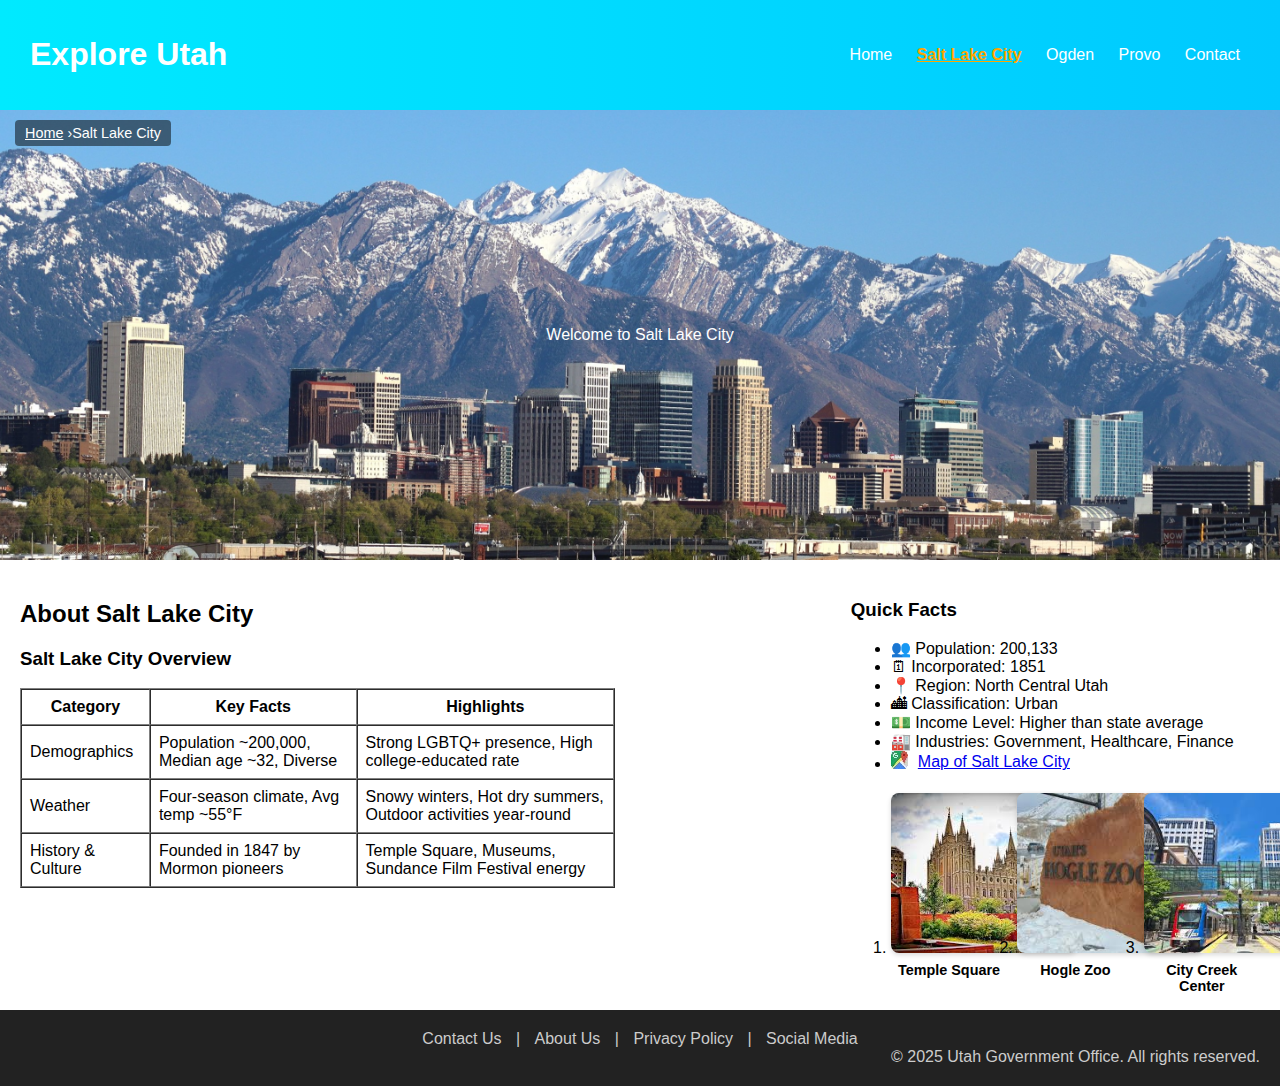
<file: city1.html>
<!DOCTYPE html>
<html lang="en">
<head>
  <meta charset="UTF-8">
  <title>Explore Salt Lake City</title>
  <link rel="stylesheet" href="styles.css">
</head>
<body>
  <header>
    <div class="top-bar">
      <h1>Explore Utah</h1>
      <nav>
        <a href="index.html">Home</a>
        <a href="city1.html" class="active">Salt Lake City</a>
        <a href="city2.html" class="">Ogden</a>
        <a href="city3.html" class="">Provo</a>
        <a href="form.html">Contact</a>
      </nav>
    </div>
    <div class="hero city-hero" style="background-image: url('Pic/SLC.jpg');">
      <div class="breadcrumb">
        <a href="index.html">Home</a> ›Salt Lake City
      </div>
      <p class="hero-title">Welcome to Salt Lake City</p>
    </div>
  </header>

  <main class="interior-layout">
    <section class="city-info">
      <h2>About Salt Lake City</h2>
      <!-- Table fulfilling requirement using info from the Dynamic links from Task1 -->
      <h3>Salt Lake City Overview</h3>
      <table border="1" cellpadding="8" cellspacing="0">
        <thead>
          <tr>
            <th>Category</th>
            <th>Key Facts</th>
            <th>Highlights</th>
          </tr>
        </thead>
        <tbody>
          <tr>
            <td>Demographics</td>
            <td>Population ~200,000, Median age ~32, Diverse</td>
            <td>Strong LGBTQ+ presence, High college-educated rate</td>
          </tr>
          <tr>
            <td>Weather</td>
            <td>Four-season climate, Avg temp ~55°F</td>
            <td>Snowy winters, Hot dry summers, Outdoor activities year-round</td>
          </tr>
          <tr>
            <td>History & Culture</td>
            <td>Founded in 1847 by Mormon pioneers</td>
            <td>Temple Square, Museums, Sundance Film Festival energy</td>
          </tr>
        </tbody>
      </table>
    </section>

    <aside class="quick-facts">
      <h3>Quick Facts</h3>
      <ul>
        <li>👥 Population: 200,133</li>
        <li>🗓 Incorporated: 1851</li>
        <li>📍 Region: North Central Utah</li>
        <li>🏙 Classification: Urban</li>
        <li>💵 Income Level: Higher than state average</li>
        <li>🏭 Industries: Government, Healthcare, Finance</li>
        <li>
          <span style="display: flex; align-items: center; gap: 10px;">
            <a href="https://maps.google.com/?q=Salt+Lake+City,+Utah" target="_blank">
              <img src="Pic/Map.jpg" alt="Map of Salt Lake City">
            </a>
            <a href="https://maps.google.com/?q=Salt+Lake+City,+Utah" target="_blank">
              Map of Salt Lake City
            </a>
          </span>
</li>
      </ul>

      <ol class="attractions">
        <li class="attraction-item">
          <img src="Pic/Temple.jpg" alt="Temple Square">
          <span>Temple Square</span>
        </li>
        <li class="attraction-item">
          <img src="Pic/Zoo.jpg" alt="Hogle Zoo">
          <span>Hogle Zoo</span>
        </li>
        <li class="attraction-item">
          <img src="Pic/CityCreek.jpg" alt="City Creek Center">
          <span>City Creek Center</span>
        </li>
      </ol>
    </aside>
  </main>

  <footer>
    <div class="footer-links">
      <a href="form.html">Contact Us</a> |
      <a href="#">About Us</a> |
      <a href="#">Privacy Policy</a> |
      <a href="#">Social Media</a>
    </div>
    <p>&copy; 2025 Utah Government Office. All rights reserved.</p>
  </footer>
</body>
</html>
</file>
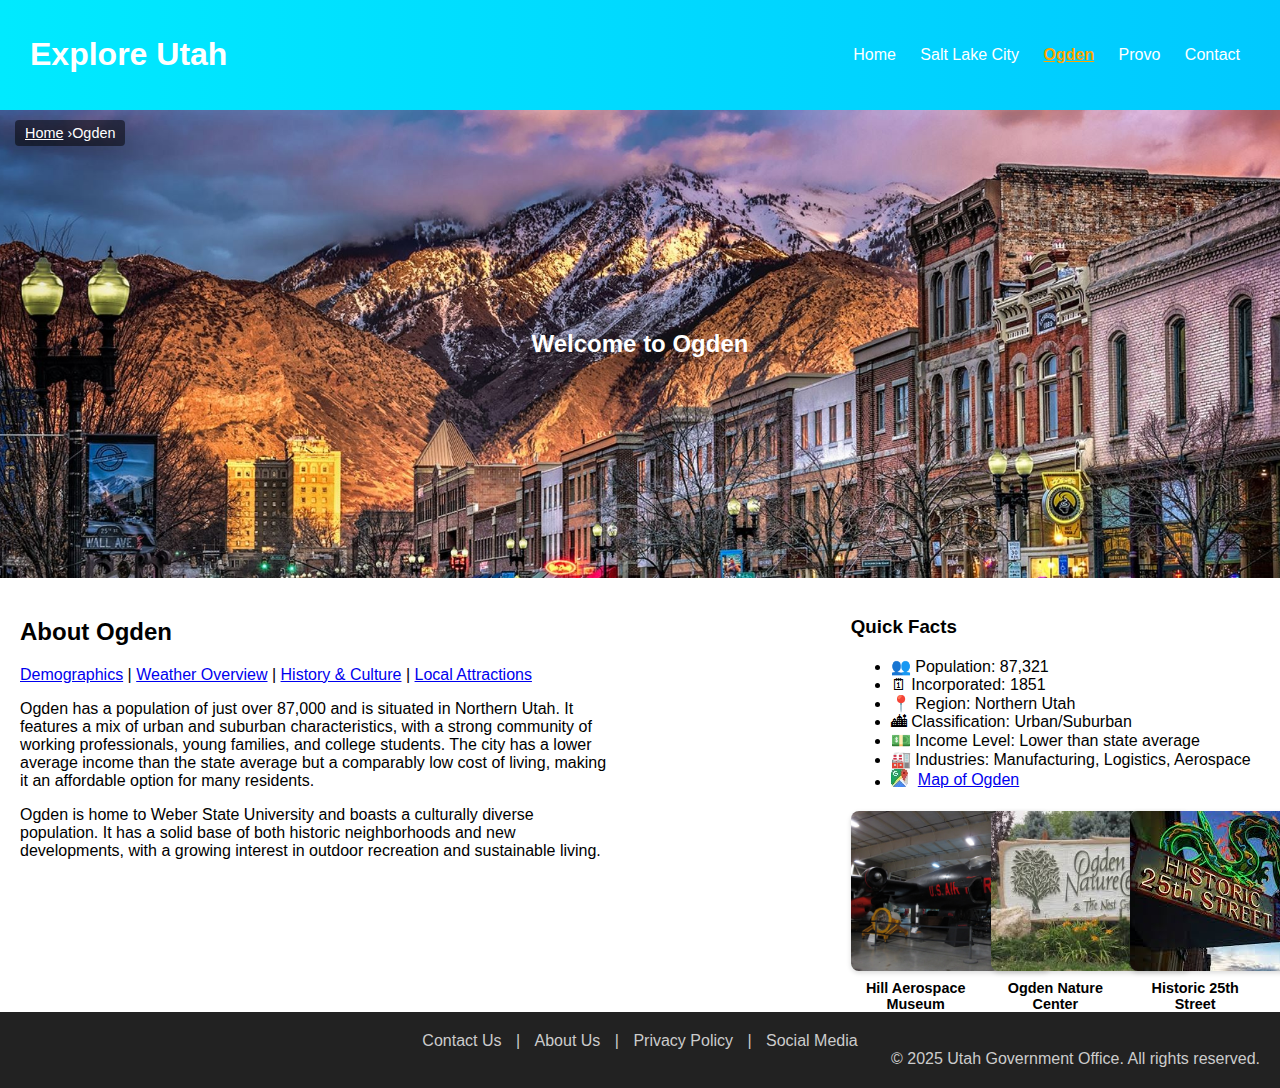
<file: city2.html>
<!DOCTYPE html>
<html lang="en">
<head>
  <meta charset="UTF-8">
  <title>Explore Ogden</title>
  <link rel="stylesheet" href="styles.css">
</head>
<body>
  <header>
    <div class="top-bar">
      <h1>Explore Utah</h1>
      <nav>
        <a href="index.html">Home</a>
        <a href="city1.html" class="">Salt Lake City</a>
        <a href="city2.html" class="active">Ogden</a>
        <a href="city3.html" class="">Provo</a>
        <a href="form.html">Contact</a>
      </nav>
    </div>
    <div class="hero city-hero" style="background-image: url('Pic/Ogden.jpg');">
      <div class="breadcrumb">
        <a href="index.html">Home</a> ›Ogden
      </div>
      <h2>Welcome to Ogden</h2>
    </div>
  </header>

  <main class="interior-layout">
    <section class="city-info">
      <h2>About Ogden</h2>
      <div class="city-nav-links">
        <a href="#" onclick="showContent('demo')">Demographics</a> |
        <a href="#" onclick="showContent('weather')">Weather Overview</a> |
        <a href="#" onclick="showContent('history')">History & Culture</a> |
        <a href="#" onclick="showContent('attractions')">Local Attractions</a>
      </div>

      <p id="city-description">
        Click a category above to learn more about this city.
      </p>
    </section>

    <script>
      function showContent(topic) {
        const desc = document.getElementById("city-description");
        const content = {
          demo: `
            <p>Ogden has a population of just over 87,000 and is situated in Northern Utah. It features a mix of urban and suburban characteristics, with a strong community of working professionals, young families, and college students. The city has a lower average income than the state average but a comparably low cost of living, making it an affordable option for many residents.</p>
            <p>Ogden is home to Weber State University and boasts a culturally diverse population. It has a solid base of both historic neighborhoods and new developments, with a growing interest in outdoor recreation and sustainable living.</p>
          `,
          weather: `
            <p>Ogden experiences a full range of seasons, from snowy winters to warm, sunny summers. Winters are typically cold and bring ample snowfall, particularly appreciated by skiers visiting the nearby Wasatch Mountains. The city receives about 40 inches of snow annually.</p>
            <p>Summers are hot and dry, with average highs reaching into the 90s (°F). Spring and fall are mild and enjoyable. The seasonal changes support a wide range of outdoor activities throughout the year, including hiking, biking, and fishing.</p>
          `,
          history: `
            <p>Ogden was one of the first permanent settlements in Utah, incorporated in 1851. It quickly became a vital railroad hub, serving as a gateway to the West. Historic 25th Street still reflects the old charm and importance of the railroad era.</p>
            <p>Today, Ogden maintains its historical identity while embracing modern development. It features a blend of restored historic buildings, museums, and new businesses, making it a unique and vibrant place to live or visit.</p>
          `,
          attractions: `
            <p>Ogden’s top attractions include the Hill Aerospace Museum, which displays a large collection of aircraft and military artifacts. The Ogden Nature Center offers trails, wildlife exhibits, and environmental education for all ages.</p>
            <p>Historic 25th Street is a lively destination filled with shops, galleries, and eateries. The city also offers proximity to world-class ski resorts and mountain trails, making it ideal for outdoor lovers year-round.</p>
          `
        };

        desc.innerHTML = content[topic] || "<p>Click a category above to learn more about this city.</p>";
      }

      document.addEventListener("DOMContentLoaded", function () {
        showContent('demo');
      });
    </script>

    <aside class="quick-facts">
      <h3>Quick Facts</h3>
      <ul>
        <li>👥 Population: 87,321</li>
        <li>🗓 Incorporated: 1851</li>
        <li>📍 Region: Northern Utah</li>
        <li>🏙 Classification: Urban/Suburban</li>
        <li>💵 Income Level: Lower than state average</li>
        <li>🏭 Industries: Manufacturing, Logistics, Aerospace</li>
        <li>
          <span style="display: flex; align-items: center; gap: 10px;">
            <a href="https://maps.google.com/?q=Ogden,+Utah" target="_blank">
              <img src="Pic/Map.jpg" alt="Map of Ogden">
            </a>
            <a href="https://maps.google.com/?q=Ogden,+Utah" target="_blank">
              Map of Ogden
            </a>
          </span>
        </li>
      </ul>

      <div class="attractions">
        <div class="attraction-item">
          <img src="Pic/HillAFB.jpg" alt="Hill Aerospace Museum">
          <span>Hill Aerospace Museum</span>
        </div>
        <div class="attraction-item">
          <img src="Pic/Nature.jpg" alt="Ogden Nature Center">
          <span>Ogden Nature Center</span>
        </div>
        <div class="attraction-item">
          <img src="Pic/25thStreet.jpg" alt="Historic 25th Street">
          <span>Historic 25th Street</span>
        </div>
      </div>
    </aside>
  </main>

  <footer>
    <div class="footer-links">
      <a href="form.html">Contact Us</a> |
      <a href="#">About Us</a> |
      <a href="#">Privacy Policy</a> |
      <a href="#">Social Media</a>
    </div>
    <p>&copy; 2025 Utah Government Office. All rights reserved.</p>
  </footer>
</body>
</html>
</file>
<file: styles.css>
body {
  font-family: 'Arial', sans-serif;
  margin: 0;
  padding: 0;
}

header {
  background: linear-gradient(to right, #00eaff, #00c9ff);
  color: white;
}

.top-bar {
  display: flex;
  justify-content: space-between;
  align-items: center;
  padding: 15px 30px;
  position: relative;
}

nav a {
  color: white;
  text-decoration: none;
  margin: 0 10px;
}

nav a:hover {
  color: yellow;
  text-decoration: underline;
}

nav a.active {
  font-weight: bold;
  text-decoration: underline;
  color: orange;
}

.hero {
  background: url('Pic/Arches.jpg') center/cover no-repeat;
  padding: 200px 20px;
  text-align: center;
  color: white;
  position: relative;
}

.city-hero {
  background-size: cover;
  background-position: center;
}

.breadcrumb {
  position: absolute;
  top: 10px;
  left: 15px;
  font-size: 0.9em;
  color: white;
  background-color: rgba(0, 0, 0, 0.5); /* optional background for readability */
  padding: 5px 10px;
  border-radius: 4px;
}

.breadcrumb a {
  color: white;
  text-decoration: underline;
}

.breadcrumb a:hover {
  color: #ffd700; /* gold hover effect */
}

main {
  padding: 20px;
}

.city-info {
  display: inline-block;
  vertical-align: top;
  width: 48%;
}

.quick-facts {
  display: inline-block;
  vertical-align: top;
  width: 33%;
  float: right;
}

.attractions {
  display: flex;
  justify-content: space-between;
  margin-top: 20px;
  gap: 10px;
}

.attraction-item {
  text-align: center;
  flex: 1;
}

.attraction-item img {
  width: 160%;
  max-width: 200px;
  height: 160px;
  object-fit: cover;
  border-radius: 8px;
  box-shadow: 0 2px 5px rgba(0,0,0,0.15);
}

.attraction-item span {
  display: block;
  margin-top: 5px;
  font-weight: bold;
  font-size: 0.9em;
}

.map-section img {
  width: 100%;
  border-radius: 6px;
  margin-bottom: 5px;
}

.map-section a {
  display: block;
  color: orange;
  font-weight: bold;
  text-align: center;
}

footer {
  background: #222;
  color: #ccc;
  text-align: center;
  padding: 20px;
  clear: both;
}

.footer-links a {
  color: #ccc;
  margin: 0 10px;
  text-decoration: none;
}

footer p {
  text-align: right;
  margin: 0;
}

.form-page {
  padding: 20px;
  position: relative;
}

#question {
  position: relative;
  top: 10px; /* relative positioning */
}

/* CSS Selectors */
button {
  background-color: teal;
  color: white;
  padding: 10px;
  border: none;
  cursor: pointer;
}

.highlight {
  background-color: #f0f0f0;
  padding: 5px;
}

#important {
  color: red;
  font-weight: bold;
}


.city-cards {
  display: flex;
  justify-content: space-around;
  flex-wrap: wrap;
  padding: 20px;
  gap: 20px;
}

.city-cards aside {
  background: #f9f9f9;
  border-radius: 15px;
  width: 300px;
  padding: 15px;
  box-shadow: 0 4px 6px rgba(0,0,0,0.1);
  text-align: center;
  flex: 1;
  min-width: 250px;
}

.city-cards aside img {
  width: 100%;
  border-radius: 10px;
}

.city-cards ul {
  list-style: none;
  padding: 0;
  text-align: left;
}

.city-cards button {
  background: orange;
  border: none;
  padding: 10px 20px;
  color: white;
  font-weight: bold;
  border-radius: 5px;
  margin-top: 10px;
  cursor: pointer;
}
</file>
